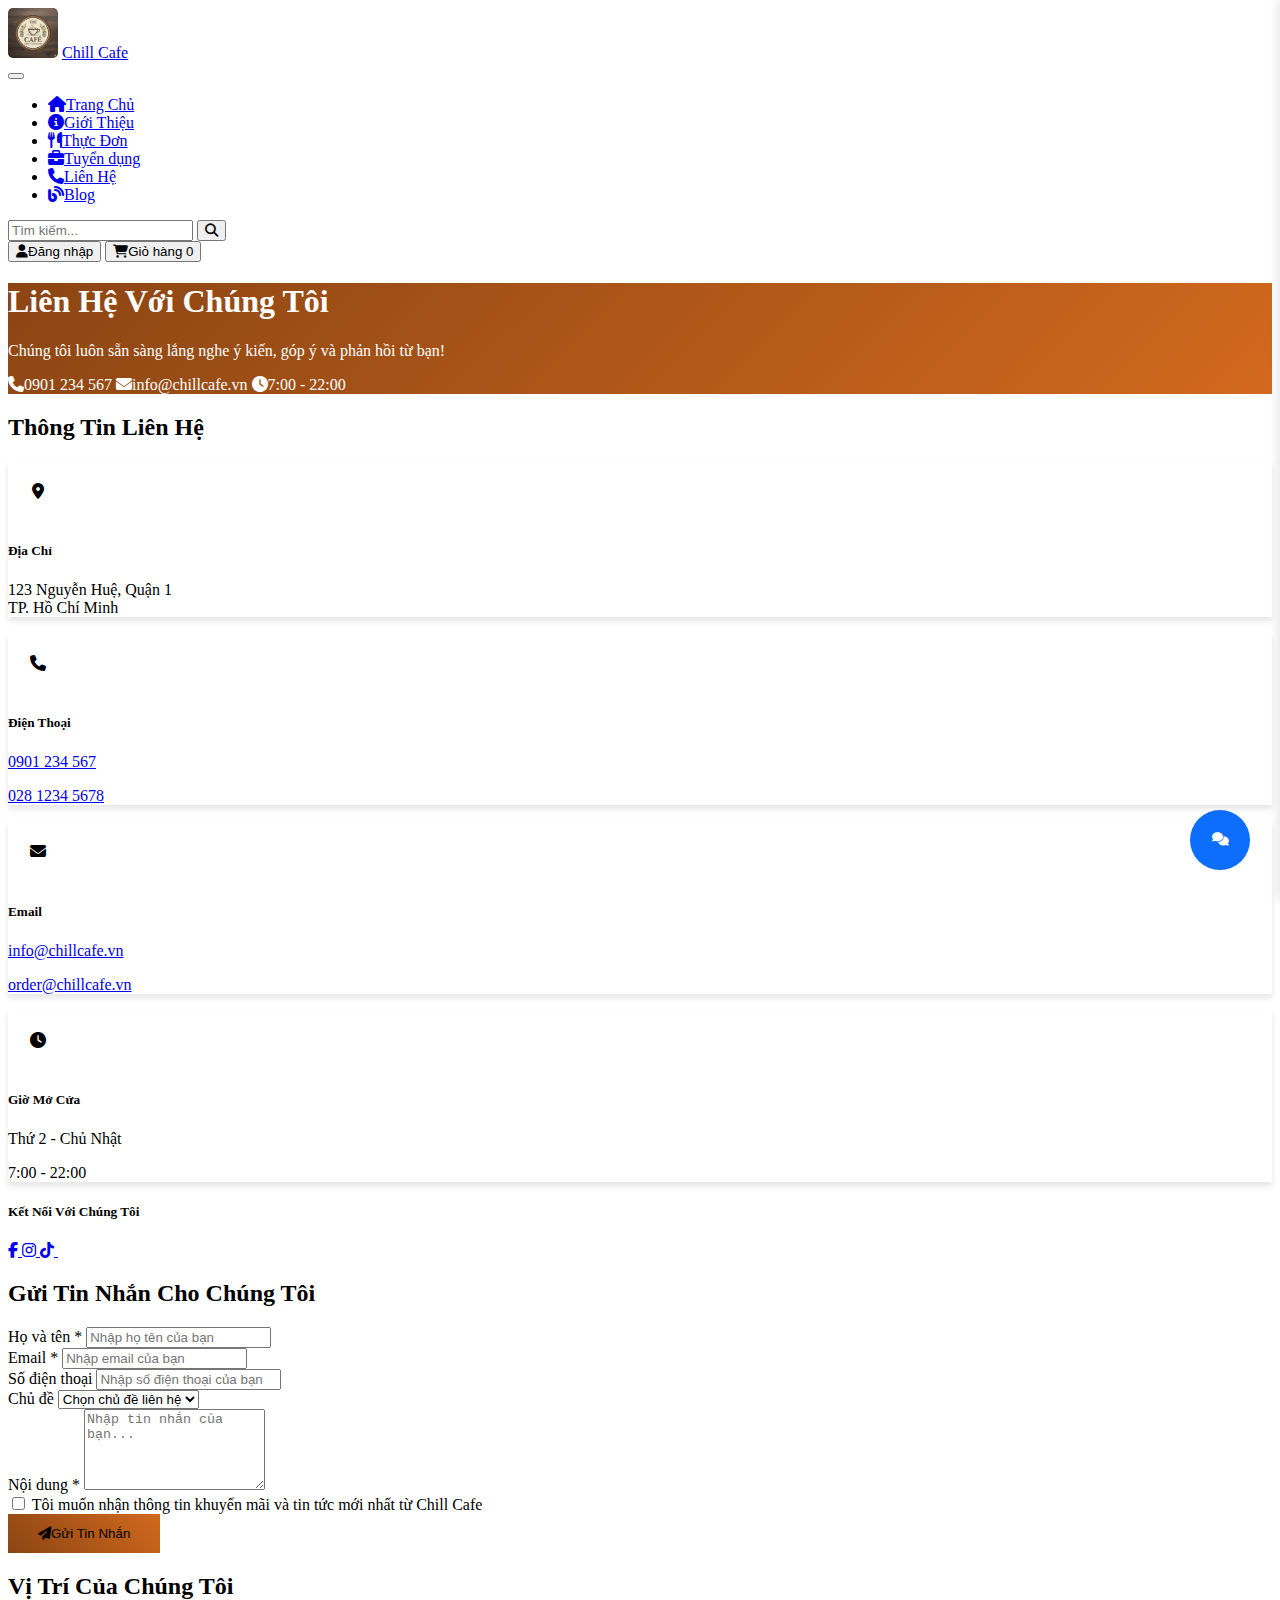
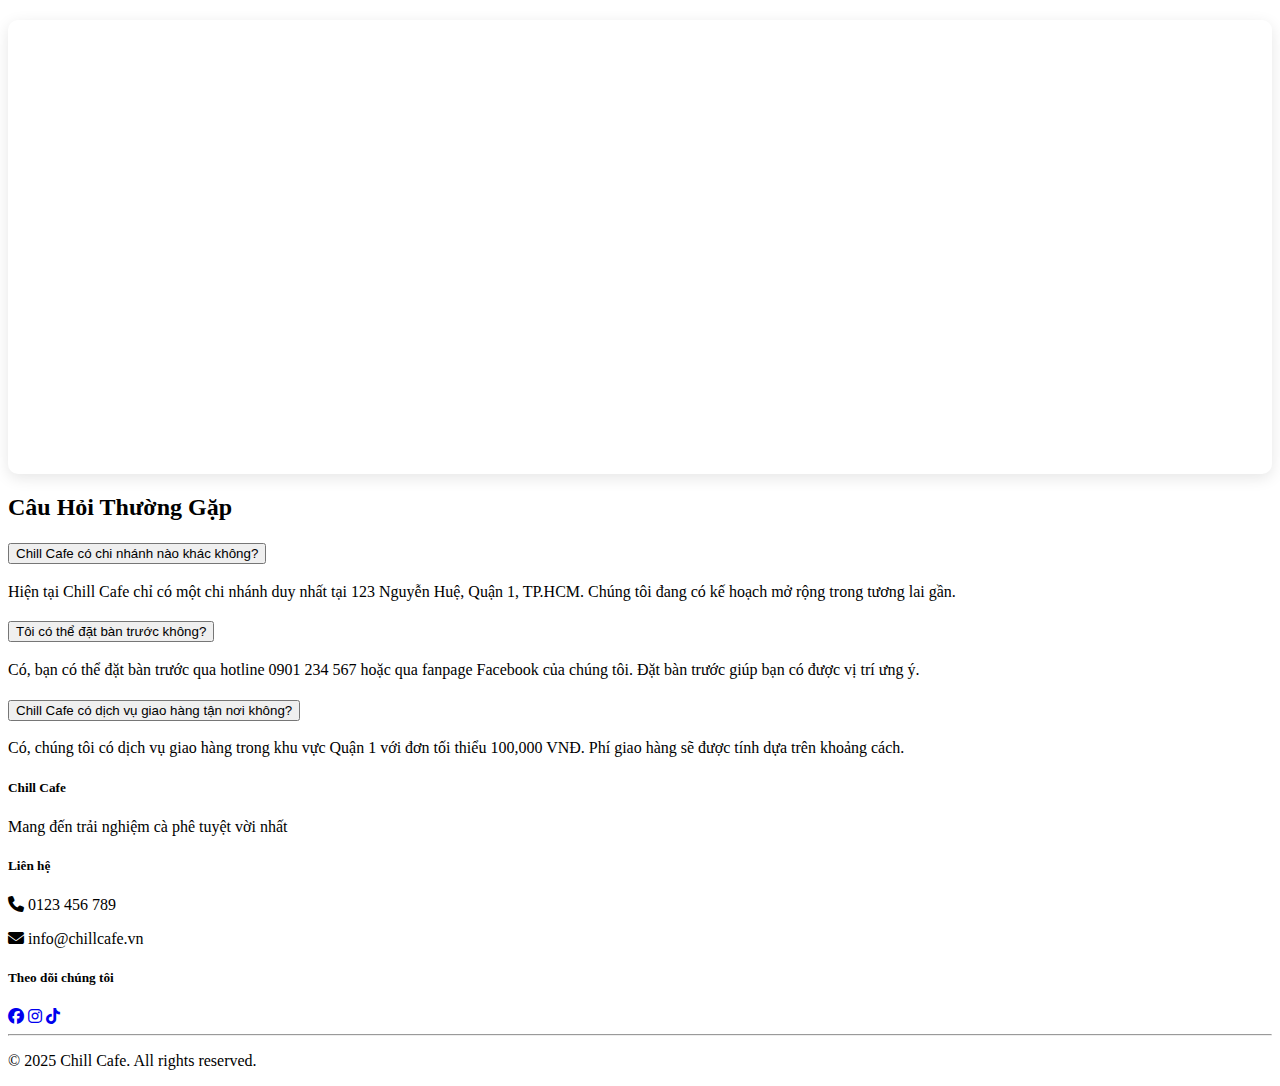
<file: pages/Contact.html>
<!DOCTYPE html>
<html lang="vi">
<head>
  <meta charset="UTF-8">
  <meta name="viewport" content="width=device-width, initial-scale=1.0">
  <title>Liên hệ - Chill Cafe</title>
  <link href="https://cdn.jsdelivr.net/npm/bootstrap@5.3.8/dist/css/bootstrap.min.css" rel="stylesheet"
        integrity="sha384-sRIl4kxILFvY47J16cr9ZwB07vP4J8+LH7qKQnuqkuIAvNWLzeN8tE5YBujZqJLB" crossorigin="anonymous">
  <link rel="stylesheet" href="https://cdnjs.cloudflare.com/ajax/libs/font-awesome/6.4.0/css/all.min.css">
  <link rel="stylesheet" href="../index.css">
  <link rel="stylesheet" href="Contact.css">
</head>

<body>
<!-- Phần code chung -->
<nav class="navbar navbar-expand-lg navbar-dark bg-dark sticky-top">
    <div class="container">
        <!-- Logo và Brand -->
        <div class="d-flex align-items-center">
            <img src="../Gemini_Generated_Image_8xwqe28xwqe28xwq.png" alt="Logo Chill Cafe" 
                 class="logo me-2" style="height: 50px; border-radius: 5px;">
            <a class="navbar-brand fw-bold fs-3" href="../index.html">Chill Cafe</a>
        </div>
        
        <!-- Nút toggle mobile -->
        <button class="navbar-toggler" type="button" data-bs-toggle="collapse" data-bs-target="#navbarContent" 
                aria-controls="navbarContent" aria-expanded="false" aria-label="Toggle navigation">
            <span class="navbar-toggler-icon"></span>
        </button>
        
        <!-- Nội dung navbar -->
        <div class="collapse navbar-collapse" id="navbarContent">
            <!-- Menu chính -->
            <ul class="navbar-nav me-auto mb-2 mb-lg-0">
                <li class="nav-item">
                    <a class="nav-link" href="../index.html">
                        <i class="fas fa-home me-1"></i>Trang Chủ
                    </a>
                </li>
                <li class="nav-item">
                    <a class="nav-link" href="about.html">
                        <i class="fas fa-info-circle me-1"></i>Giới Thiệu
                    </a>
                </li>
                <li class="nav-item">
                    <a class="nav-link" href="menu.html">
                        <i class="fas fa-utensils me-1"></i>Thực Đơn
                    </a>
                </li>
                <li class="nav-item">
                    <a class="nav-link" href="Jobs.html">
                        <i class="fas fa-briefcase me-1"></i>Tuyển dụng
                    </a>
                </li>
                <li class="nav-item">
                    <a class="nav-link active" href="Contact.html">
                        <i class="fas fa-phone me-1"></i>Liên Hệ
                    </a>
                </li>
                <li class="nav-item">
                    <a class="nav-link" href="blog.html">
                        <i class="fas fa-blog me-1"></i>Blog
                    </a>
                </li>
            </ul>
            
            <!-- Phần bên phải: Search, Login, Cart -->
            <div class="d-flex align-items-center gap-3">
                <!-- Search -->
                <div class="input-group" style="width: 250px;">
                    <input type="text" class="form-control" placeholder="Tìm kiếm..." id="search-input">
                    <button class="btn btn-outline-light" type="button" id="search-button">
                        <i class="fas fa-search"></i>
                    </button>
                </div>
                
                <!-- Login -->
                <button class="btn btn-outline-light" id="login-button">
                    <i class="fas fa-user me-1"></i>Đăng nhập
                </button>
                
                <!-- Cart -->
                <button class="btn btn-outline-light position-relative" onclick="toggleCart()" id="cart-button">
                    <i class="fas fa-shopping-cart me-1"></i>Giỏ hàng
                    <span id="cart-count" class="position-absolute top-0 start-100 translate-middle badge rounded-pill bg-danger">
                        0
                    </span>
                </button>
            </div>
        </div>
    </div>
</nav>
 


  
    <!-- Shopping Cart Sidebar -->
    <div id="cart-sidebar" class="cart-sidebar">
        <div class="p-3 border-bottom">
            <div class="d-flex justify-content-between align-items-center">
                <h3 class="mb-0">Giỏ hàng của bạn</h3>
                <button class="btn btn-sm btn-outline-secondary" id="close-cart">
                    <i class="fas fa-times"></i>
                </button>
            </div>
        </div>
        <div class="p-3" id="cart-items">
            <!-- Cart items will be added here dynamically -->
            <p class="text-muted text-center">Giỏ hàng của bạn đang trống</p>
        </div>
        <div class="p-3 border-top">
            <div class="d-flex justify-content-between mb-2">
                <span>Tạm tính:</span>
                <span id="cart-subtotal">0</span> VND
            </div>
            <div class="d-flex justify-content-between mb-2">
                <span>Phí vận chuyển:</span>
                <span id="cart-shipping">0</span> VND
            </div>
            <div class="d-flex justify-content-between mb-2">
                <span>Giảm giá:</span>
                <span id="cart-discount">0</span> VND
            </div>
        </div>
        <div class="p-3 border-top bg-light">
            <div class="d-flex justify-content-between mb-3">
                <strong>Tổng cộng:</strong>
                <strong><span id="cart-total">0</span> VND</strong>
            </div>
            <button class="btn btn-primary w-100" id="checkout-button">Thanh toán</button>
        </div>
    </div>

    <!-- Login Modal -->
    <div id="login-modal" class="modal">
        <div class="modal-dialog">
            <div class="modal-content">
                <div class="modal-header">
                    <h5 class="modal-title">Đăng nhập</h5>
                    <button type="button" class="btn-close" id="close-login"></button>
                </div>
                <div class="modal-body">
                    <form id="login-form">
                        <div class="mb-3">
                            <label for="username" class="form-label">Tên đăng nhập:</label>
                            <input type="text" class="form-control" id="username" required>
                        </div>
                        <div class="mb-3">
                            <label for="password" class="form-label">Mật khẩu:</label>
                            <input type="password" class="form-control" id="password" required>
                        </div>
                        <button type="submit" class="btn btn-primary w-100">Đăng nhập</button>
                    </form>
                    <p class="mt-3 text-center">Chưa có tài khoản? <a href="#">Đăng ký ngay</a></p>
                </div>
            </div>
        </div>
    </div>

    <!-- Contact Modal -->
    <div id="contact-modal" class="modal">
        <div class="modal-dialog">
            <div class="modal-content">
                <div class="modal-header">
                    <h5 class="modal-title">Tư vấn trực tuyến</h5>
                    <button type="button" class="btn-close" id="close-contact"></button>
                </div>
                <div class="modal-body">
                    <div class="mb-4">
                        <p><i class="fas fa-phone me-2"></i> Hotline: 028 1234 5678</p>
                        <p><i class="fas fa-envelope me-2"></i> Email: info@cafesang.com</p>
                        <p><i class="fas fa-clock me-2"></i> Thời gian: 7:00 - 22:00 hàng ngày</p>
                    </div>
                    <form id="contact-form">
                        <div class="mb-3">
                            <label for="contact-name" class="form-label">Họ tên:</label>
                            <input type="text" class="form-control" id="contact-name" required>
                        </div>
                        <div class="mb-3">
                            <label for="contact-phone" class="form-label">Số điện thoại:</label>
                            <input type="tel" class="form-control" id="contact-phone" required>
                        </div>
                        <div class="mb-3">
                            <label for="contact-message" class="form-label">Nội dung tư vấn:</label>
                            <textarea class="form-control" id="contact-message" rows="4" required></textarea>
                        </div>
                        <button type="submit" class="btn btn-primary w-100">Gửi yêu cầu</button>
                    </form>
                </div>
            </div>
        </div>
    </div>

    <!-- Floating Contact Button -->
    <div class="floating-contact">
        <button class="contact-btn" id="contact-button">
            <i class="fas fa-comments"></i>
            <span class="tooltip">Tư vấn trực tuyến</span>
        </button>
    </div>

  <!-- Phần riêng - Liên hệ -->
  <!-- Hero Section -->
  <section class="contact-hero py-5">
    <div class="container">
      <div class="row justify-content-center text-center">
        <div class="col-lg-8">
          <h1 class="display-4 fw-bold mb-3">Liên Hệ Với Chúng Tôi</h1>
          <p class="lead mb-4">Chúng tôi luôn sẵn sàng lắng nghe ý kiến, góp ý và phản hồi từ bạn!</p>
          <div class="d-flex flex-wrap justify-content-center gap-3">
            <span class="badge bg-light text-dark fs-6 p-2"><i class="fas fa-phone me-2"></i>0901 234 567</span>
            <span class="badge bg-light text-dark fs-6 p-2"><i class="fas fa-envelope me-2"></i>info@chillcafe.vn</span>
            <span class="badge bg-light text-dark fs-6 p-2"><i class="fas fa-clock me-2"></i>7:00 - 22:00</span>
          </div>
        </div>
      </div>
    </div>
  </section>

  <!-- Contact Information & Form -->
  <section class="py-5">
    <div class="container">
      <div class="row g-5">
        
        <!-- Contact Information -->
        <div class="col-lg-4">
          <h2 class="fw-bold mb-4">Thông Tin Liên Hệ</h2>
          
          <div class="card contact-card mb-4">
            <div class="card-body text-center">
              <div class="contact-icon bg-primary text-white mx-auto">
                <i class="fas fa-map-marker-alt fs-4"></i>
              </div>
              <h5>Địa Chỉ</h5>
              <p class="text-muted mb-0">123 Nguyễn Huệ, Quận 1<br>TP. Hồ Chí Minh</p>
            </div>
          </div>
          
          <div class="card contact-card mb-4">
            <div class="card-body text-center">
              <div class="contact-icon bg-success text-white mx-auto">
                <i class="fas fa-phone fs-4"></i>
              </div>
              <h5>Điện Thoại</h5>
              <p class="text-muted mb-2">
                <a href="tel:+84901234567" class="text-decoration-none">0901 234 567</a>
              </p>
              <p class="text-muted mb-0">
                <a href="tel:+842812345678" class="text-decoration-none">028 1234 5678</a>
              </p>
            </div>
          </div>
          
          <div class="card contact-card mb-4">
            <div class="card-body text-center">
              <div class="contact-icon bg-warning text-white mx-auto">
                <i class="fas fa-envelope fs-4"></i>
              </div>
              <h5>Email</h5>
              <p class="text-muted mb-2">
                <a href="mailto:info@chillcafe.vn" class="text-decoration-none">info@chillcafe.vn</a>
              </p>
              <p class="text-muted mb-0">
                <a href="mailto:order@chillcafe.vn" class="text-decoration-none">order@chillcafe.vn</a>
              </p>
            </div>
          </div>
          
          <div class="card contact-card">
            <div class="card-body text-center">
              <div class="contact-icon bg-info text-white mx-auto">
                <i class="fas fa-clock fs-4"></i>
              </div>
              <h5>Giờ Mở Cửa</h5>
              <p class="text-muted mb-1">Thứ 2 - Chủ Nhật</p>
              <p class="text-muted mb-0 fw-bold">7:00 - 22:00</p>
            </div>
          </div>
          
          <!-- Social Media -->
          <div class="mt-4">
            <h5 class="fw-bold mb-3">Kết Nối Với Chúng Tôi</h5>
            <div class="d-flex gap-3 justify-content-center">
              <a href="#" class="btn btn-outline-primary btn-lg rounded-circle">
                <i class="fab fa-facebook-f"></i>
              </a>
              <a href="#" class="btn btn-outline-danger btn-lg rounded-circle">
                <i class="fab fa-instagram"></i>
              </a>
              <a href="#" class="btn btn-outline-dark btn-lg rounded-circle">
                <i class="fab fa-tiktok"></i>
              </a>
              <a href="#" class="btn btn-outline-success btn-lg rounded-circle">
                <i class="fab fa-zalo"></i>
              </a>
            </div>
          </div>
        </div>

        <!-- Contact Form -->
        <div class="col-lg-8">
          <div class="card shadow border-0">
            <div class="card-body p-4 p-md-5">
              <h2 class="fw-bold mb-4">Gửi Tin Nhắn Cho Chúng Tôi</h2>
              <form id="contactForm">
                <div class="row g-3">
                  <div class="col-md-6">
                    <label for="name" class="form-label fw-semibold">Họ và tên <span class="text-danger">*</span></label>
                    <input type="text" class="form-control form-control-lg" id="name" placeholder="Nhập họ tên của bạn" required>
                  </div>
                  <div class="col-md-6">
                    <label for="email" class="form-label fw-semibold">Email <span class="text-danger">*</span></label>
                    <input type="email" class="form-control form-control-lg" id="email" placeholder="Nhập email của bạn" required>
                  </div>
                  <div class="col-12">
                    <label for="phone" class="form-label fw-semibold">Số điện thoại</label>
                    <input type="tel" class="form-control form-control-lg" id="phone" placeholder="Nhập số điện thoại của bạn">
                  </div>
                  <div class="col-12">
                    <label for="subject" class="form-label fw-semibold">Chủ đề</label>
                    <select class="form-select form-select-lg" id="subject">
                      <option value="">Chọn chủ đề liên hệ</option>
                      <option value="feedback">Góp ý - Phản hồi</option>
                      <option value="complaint">Khiếu nại</option>
                      <option value="partnership">Hợp tác</option>
                      <option value="career">Tuyển dụng</option>
                      <option value="other">Khác</option>
                    </select>
                  </div>
                  <div class="col-12">
                    <label for="message" class="form-label fw-semibold">Nội dung <span class="text-danger">*</span></label>
                    <textarea class="form-control form-control-lg" id="message" rows="5" placeholder="Nhập tin nhắn của bạn..." required></textarea>
                  </div>
                  <div class="col-12">
                    <div class="form-check">
                      <input class="form-check-input" type="checkbox" id="newsletter">
                      <label class="form-check-label" for="newsletter">
                        Tôi muốn nhận thông tin khuyến mãi và tin tức mới nhất từ Chill Cafe
                      </label>
                    </div>
                  </div>
                  <div class="col-12">
                    <button type="submit" class="btn btn-contact btn-lg w-100">
                      <i class="fas fa-paper-plane me-2"></i>Gửi Tin Nhắn
                    </button>
                  </div>
                </div>
              </form>
            </div>
          </div>
        </div>
      </div>
    </div>
  </section>

  <!-- Google Map -->
  <section class="py-5 bg-light">
    <div class="container">
      <div class="row justify-content-center">
        <div class="col-lg-10">
          <h2 class="text-center fw-bold mb-4">Vị Trí Của Chúng Tôi</h2>
          <div class="map-container">
            <iframe 
              src="https://www.google.com/maps/embed?pb=!1m18!1m12!1m3!1d3919.635698755875!2d106.67937427505222!3d10.762955889390393!2m3!1f0!2f0!3f0!3m2!1i1024!2i768!4f13.1!3m3!1m2!1s0x31752f1c06f4e1dd%3A0x43900f1d6a8b3f8e!2s123%20Nguy%E1%BB%85n%20Hu%E1%BB%87%2C%20B%E1%BA%BFn%20Ngh%C3%A9%2C%20Qu%E1%BA%ADn%201%2C%20Th%C3%A0nh%20ph%E1%BB%91%20H%E1%BB%93%20Ch%C3%AD%20Minh%2C%20Vietnam!5e0!3m2!1sen!2s!4v1700000000000!5m2!1sen!2s" 
              width="100%" 
              height="450" 
              style="border:0;" 
              allowfullscreen="" 
              loading="lazy" 
              referrerpolicy="no-referrer-when-downgrade">
            </iframe>
          </div>
        </div>
      </div>
    </div>
  </section>

  <!-- FAQ Section -->
  <section class="py-5">
    <div class="container">
      <h2 class="text-center fw-bold mb-5">Câu Hỏi Thường Gặp</h2>
      <div class="row justify-content-center">
        <div class="col-lg-8">
          <div class="accordion" id="faqAccordion">
            <div class="accordion-item">
              <h3 class="accordion-header">
                <button class="accordion-button" type="button" data-bs-toggle="collapse" data-bs-target="#faq1">
                  Chill Cafe có chi nhánh nào khác không?
                </button>
              </h3>
              <div id="faq1" class="accordion-collapse collapse show" data-bs-parent="#faqAccordion">
                <div class="accordion-body">
                  Hiện tại Chill Cafe chỉ có một chi nhánh duy nhất tại 123 Nguyễn Huệ, Quận 1, TP.HCM. Chúng tôi đang có kế hoạch mở rộng trong tương lai gần.
                </div>
              </div>
            </div>
            
            <div class="accordion-item">
              <h3 class="accordion-header">
                <button class="accordion-button collapsed" type="button" data-bs-toggle="collapse" data-bs-target="#faq2">
                  Tôi có thể đặt bàn trước không?
                </button>
              </h3>
              <div id="faq2" class="accordion-collapse collapse" data-bs-parent="#faqAccordion">
                <div class="accordion-body">
                  Có, bạn có thể đặt bàn trước qua hotline 0901 234 567 hoặc qua fanpage Facebook của chúng tôi. Đặt bàn trước giúp bạn có được vị trí ưng ý.
                </div>
              </div>
            </div>
            
            <div class="accordion-item">
              <h3 class="accordion-header">
                <button class="accordion-button collapsed" type="button" data-bs-toggle="collapse" data-bs-target="#faq3">
                  Chill Cafe có dịch vụ giao hàng tận nơi không?
                </button>
              </h3>
              <div id="faq3" class="accordion-collapse collapse" data-bs-parent="#faqAccordion">
                <div class="accordion-body">
                  Có, chúng tôi có dịch vụ giao hàng trong khu vực Quận 1 với đơn tối thiểu 100,000 VNĐ. Phí giao hàng sẽ được tính dựa trên khoảng cách.
                </div>
              </div>
            </div>
          </div>
        </div>
      </div>
    </div>
  </section>

  <!-- Footer -->
  <footer class="bg-dark text-light py-5">
    <div class="container">
      <div class="row">
        <div class="col-md-4 mb-4">
          <h5>Chill Cafe</h5>
          <p class="mb-0">Mang đến trải nghiệm cà phê tuyệt vời nhất</p>
        </div>
        <div class="col-md-4 mb-4">
          <h5>Liên hệ</h5>
          <p class="mb-1"><i class="fas fa-phone me-2"></i> 0123 456 789</p>
          <p class="mb-0"><i class="fas fa-envelope me-2"></i> info@chillcafe.vn</p>
        </div>
        <div class="col-md-4 mb-4">
          <h5>Theo dõi chúng tôi</h5>
          <div class="d-flex gap-3 mt-3">
            <a href="#" class="text-light fs-4"><i class="fab fa-facebook"></i></a>
            <a href="#" class="text-light fs-4"><i class="fab fa-instagram"></i></a>
            <a href="#" class="text-light fs-4"><i class="fab fa-tiktok"></i></a>
          </div>
        </div>
      </div>
      <hr class="my-4">
      <div class="text-center">
        <p class="mb-0">&copy; 2025 Chill Cafe. All rights reserved.</p>
      </div>
    </div>
  </footer>

  <script src="https://cdn.jsdelivr.net/npm/bootstrap@5.3.8/dist/js/bootstrap.bundle.min.js"
    integrity="sha384-FKyoEForCGlyvwx9Hj09JcYn3nv7wiPVlz7YYwJrWVcXK/BmnVDxM+D2scQbITxI"
    crossorigin="anonymous"></script>
  <script src="../index.js"></script>
  <script src="Contact.js"></script>  
</body>
</html>
</file>
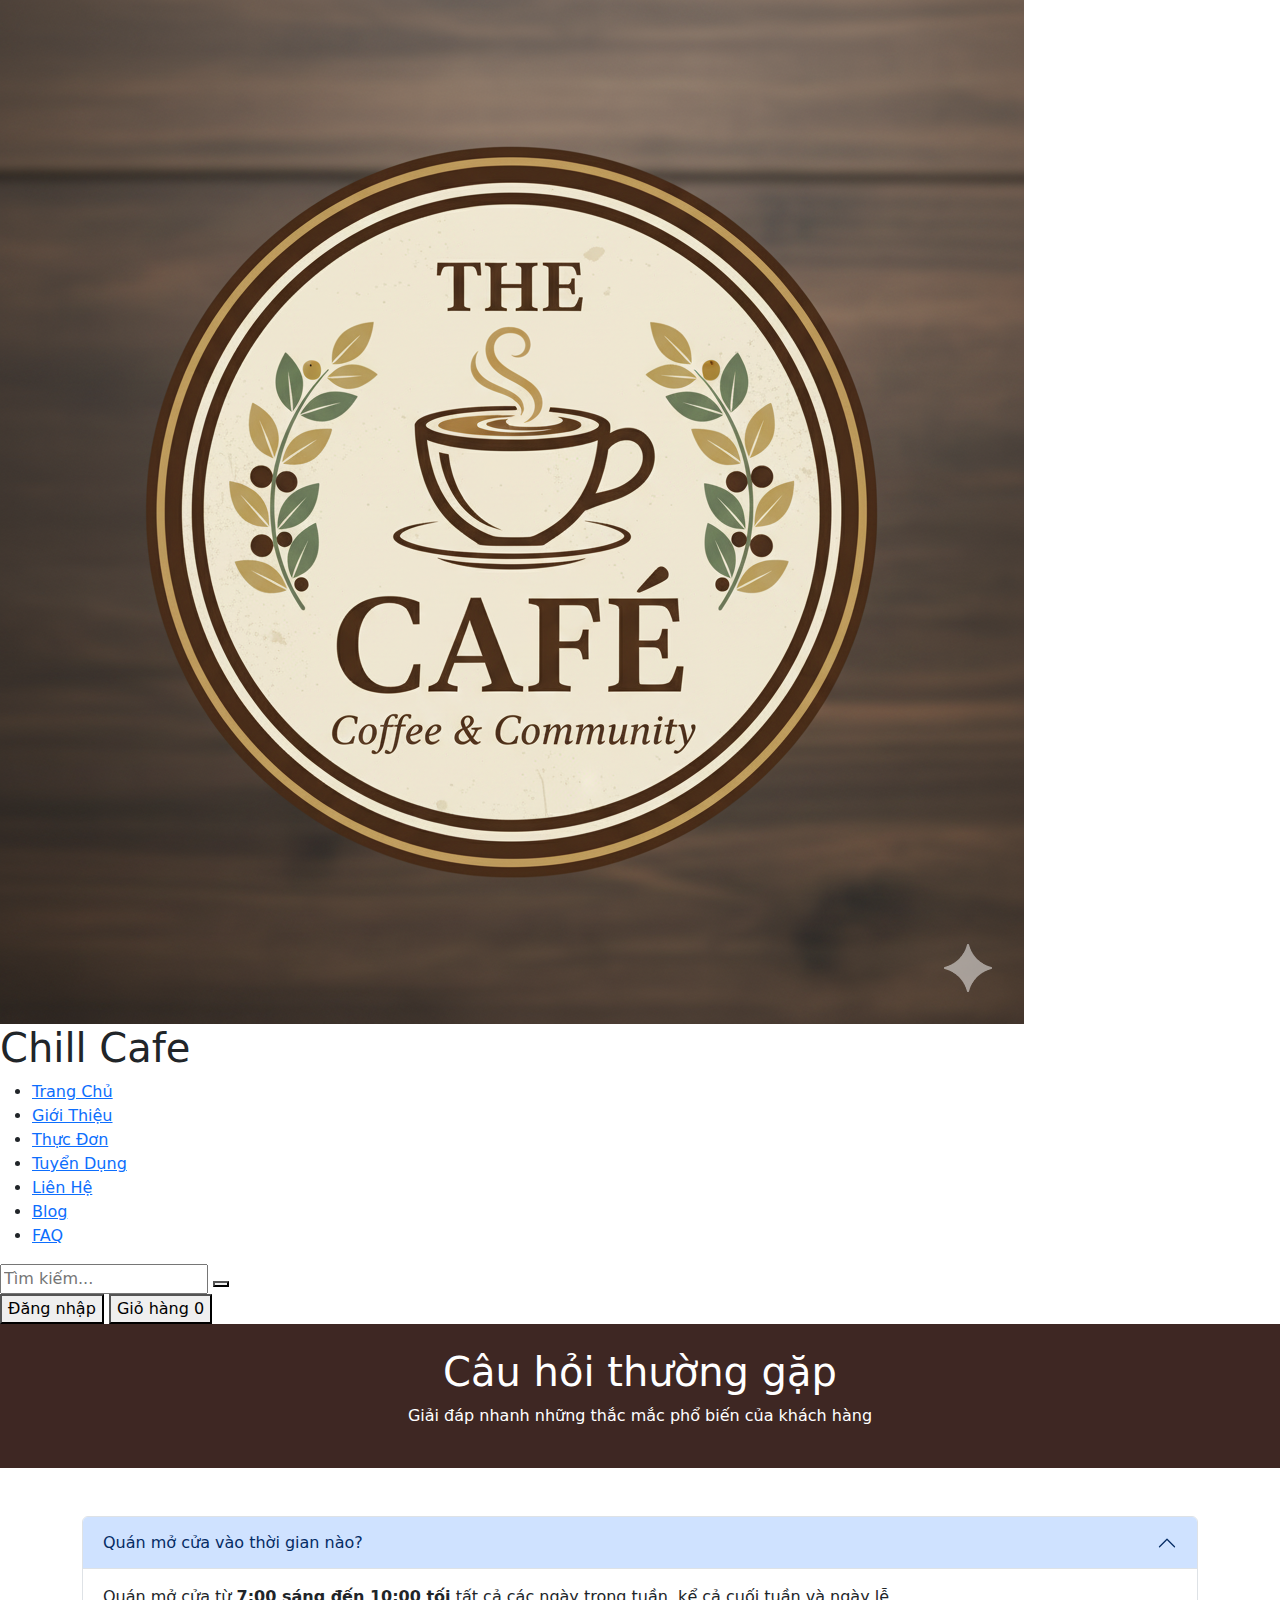
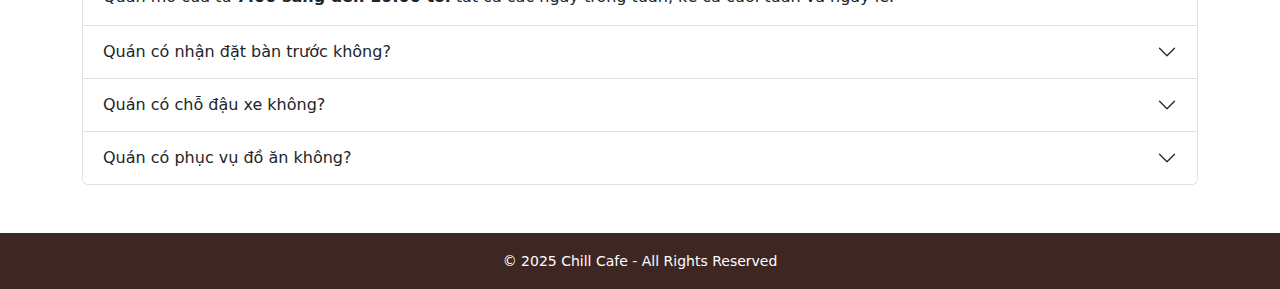
<file: pages/FAQ.html>
<!DOCTYPE html>
<html lang="vi">
<head>
  <meta charset="UTF-8">
  <meta name="viewport" content="width=device-width, initial-scale=1">
  <title>FAQ - Chill Cafe</title>

  <!-- Bootstrap 5 CDN -->
  <link href="https://cdn.jsdelivr.net/npm/bootstrap@5.3.3/dist/css/bootstrap.min.css" rel="stylesheet">
  
  <link href="stylenhan.css" rel="stylesheet">
  <link rel="stylesheet" href="../index.css">
</head>
<body>
  
<!-- Navigation Bar -->
        <nav>
            <div class="nav-left">
                <img src="../Gemini_Generated_Image_8xwqe28xwqe28xwq.png" alt="Logo Chill Cafe" class="logo">
                <h1>Chill Cafe</h1>
            </div>
    
            <div class="nav-center">
                <ul>
                    <li><a href="../index.html" onclick="showPage('home')">Trang Chủ</a></li>
                    <li><a href="about.html">Giới Thiệu</a></li>
                    <li><a href="menu.html" onclick="showPage('menu')">Thực Đơn</a></li>
                    <li><a href="Jobs.html" onclick="showPage('products')">Tuyển Dụng</a></li>
                    <li><a href="Contact.html" onclick="showPage('contact')">Liên Hệ</a></li>
                    <li><a href="blog.html" onclick="showPage('blog')">Blog</a></li>
                    <li><a href="FAQ.html">FAQ</a></li>
                </ul>
            </div>
    
            <div class="nav-right">
                <div class="search-container">
                    <input type="text" placeholder="Tìm kiếm..." id="search-input">
                    <button onclick="performSearch()"><i class="fas fa-search"></i></button>
                </div>
                <button class="btn-login" onclick="openLogin()"><i class="fas fa-user"></i> Đăng nhập</button>
                <button class="btn-cart" onclick="toggleCart()"><i class="fas fa-shopping-cart"></i> Giỏ hàng <span
                        id="cart-count">0</span></button>
            </div>
        </nav>
  
  <!-- Header (phần riêng) -->
  <header class="text-white text-center py-4 midcolor">
    <h1>Câu hỏi thường gặp</h1>
    <p>Giải đáp nhanh những thắc mắc phổ biến của khách hàng</p>
  </header>

  <!-- FAQ Section -->
  <section class="container my-5">
    <!--link: https://getbootstrap.com/docs/5.0/components/accordion/-->
    <div class="accordion" id="faqAccordion">

      <div class="accordion-item">
        <h2 class="accordion-header" id="faq1">
          <button class="accordion-button" type="button" data-bs-toggle="collapse" data-bs-target="#answer1" aria-expanded="true" aria-controls="answer1">
            Quán mở cửa vào thời gian nào?
          </button>
        </h2>
        <div id="answer1" class="accordion-collapse collapse show" aria-labelledby="faq1" data-bs-parent="#faqAccordion">
          <div class="accordion-body">
            Quán mở cửa từ <strong>7:00 sáng đến 10:00 tối</strong> tất cả các ngày trong tuần, kể cả cuối tuần và ngày lễ.
          </div>
        </div>
      </div>

      <div class="accordion-item">
        <h2 class="accordion-header" id="faq2">
          <button class="accordion-button collapsed" type="button" data-bs-toggle="collapse" data-bs-target="#answer2" aria-expanded="false" aria-controls="answer2">
            Quán có nhận đặt bàn trước không?
          </button>
        </h2>
        <div id="answer2" class="accordion-collapse collapse" aria-labelledby="faq2" data-bs-parent="#faqAccordion">
          <div class="accordion-body">
            Có. Bạn có thể đặt bàn trước qua số điện thoại <strong>0909 888 777</strong> hoặc gửi yêu cầu trên trang <a href="lienhe.html">Liên hệ</a>.
          </div>
        </div>
      </div>

      <div class="accordion-item">
        <h2 class="accordion-header" id="faq3">
          <button class="accordion-button collapsed" type="button" data-bs-toggle="collapse" data-bs-target="#answer3" aria-expanded="false" aria-controls="answer3">
            Quán có chỗ đậu xe không?
          </button>
        </h2>
        <div id="answer3" class="accordion-collapse collapse" aria-labelledby="faq3" data-bs-parent="#faqAccordion">
          <div class="accordion-body">
            Quán có bãi giữ xe miễn phí cho xe máy và ô tô nhỏ, nằm ngay phía trước quán.
          </div>
        </div>
      </div>

      <div class="accordion-item">
        <h2 class="accordion-header" id="faq4">
          <button class="accordion-button collapsed" type="button" data-bs-toggle="collapse" data-bs-target="#answer4" aria-expanded="false" aria-controls="answer4">
            Quán có phục vụ đồ ăn không?
          </button>
        </h2>
        <div id="answer4" class="accordion-collapse collapse" aria-labelledby="faq4" data-bs-parent="#faqAccordion">
          <div class="accordion-body">
            Ngoài cà phê và đồ uống, quán có phục vụ bánh ngọt và món ăn nhẹ được chế biến tại chỗ mỗi ngày.
          </div>
        </div>
      </div>

    </div>
  </section>

  <!-- Footer -->
  <footer class="text-white text-center py-3 midcolor">
    <small>&copy; 2025 Chill Cafe - All Rights Reserved</small>
  </footer>

  <script src="https://cdn.jsdelivr.net/npm/bootstrap@5.3.3/dist/js/bootstrap.bundle.min.js"></script>
</body>
</html>
</file>
<file: pages/Contact.css>
/* CSS tối thiểu cho trang Contact */
    .contact-hero {
        background: linear-gradient(135deg, #8B4513 0%, #D2691E 100%);
        color: white;
    }
    
    .contact-card {
        transition: transform 0.3s ease;
        border: none;
        box-shadow: 0 4px 6px rgba(0,0,0,0.1);
    }
    
    .contact-card:hover {
        transform: translateY(-5px);
    }
    
    .map-container {
        border-radius: 10px;
        overflow: hidden;
        box-shadow: 0 4px 15px rgba(0,0,0,0.1);
    }
    
    .btn-contact {
        background: linear-gradient(45deg, #8B4513, #D2691E);
        border: none;
        padding: 12px 30px;
    }
    
    .btn-contact:hover {
        background: linear-gradient(45deg, #654321, #A0522D);
        transform: translateY(-2px);
    }
    
    .contact-icon {
        width: 60px;
        height: 60px;
        display: flex;
        align-items: center;
        justify-content: center;
        border-radius: 50%;
        margin-bottom: 1rem;
    }
</file>
<file: pages/stylenhan.css>
.midcolor {
    background-color: #3e2723;
}
.btn-color{
    border: none !important;
    background-color: #3e2723;
}

.btn-color:hover{
    background-color: #201412;
}


  /* Ảnh full chiều ngang, giữ tỉ lệ gốc */
  .carousel-img {
    width: 100%;
    height: auto;
    object-fit: cover;
  }

  /* Giới hạn chiều cao nếu muốn */
  @media (min-width: 992px) {
    .carousel-img {
      max-height: 500px; /* tùy bạn chỉnh */
    }
  }
</file>
<file: index.css>
/* CSS tối thiểu - chỉ những phần không thể thực hiện với Bootstrap */
        .hero-section {
            background: linear-gradient(rgba(0, 0, 0, 0.5), rgba(0, 0, 0, 0.5)), 
                        url('https://images.unsplash.com/photo-1495474472287-4d71bcdd2085?auto=format&fit=crop&w=1200&q=80');
            background-size: cover;
            background-position: center;
            color: white;
            padding: 100px 0;
            text-align: center;
        }
        
        .coffee-item img, .gallery-slide img {
            width: 100%;
            height: 200px;
            object-fit: cover;
            border-radius: 8px;
        }
        
        .cart-sidebar {
            position: fixed;
            top: 0;
            right: -400px;
            width: 400px;
            height: 100%;
            background: white;
            box-shadow: -2px 0 10px rgba(0, 0, 0, 0.1);
            transition: right 0.3s ease;
            z-index: 1050;
            overflow-y: auto;
        }
        
        .cart-sidebar.active {
            right: 0;
        }
        
        .modal {
            display: none;
            position: fixed;
            top: 0;
            left: 0;
            width: 100%;
            height: 100%;
            background: rgba(0, 0, 0, 0.5);
            z-index: 1060;
            align-items: center;
            justify-content: center;
        }
        
        .modal.active {
            display: flex;
        }
        
        .floating-contact {
            position: fixed;
            bottom: 30px;
            right: 30px;
            z-index: 1040;
        }
        
        .contact-btn {
            width: 60px;
            height: 60px;
            border-radius: 50%;
            background: #0d6efd;
            color: white;
            border: none;
            display: flex;
            align-items: center;
            justify-content: center;
            position: relative;
        }
        
        .contact-btn .tooltip {
            position: absolute;
            bottom: 100%;
            right: 0;
            background: #333;
            color: white;
            padding: 5px 10px;
            border-radius: 4px;
            white-space: nowrap;
            margin-bottom: 10px;
            opacity: 0;
            transition: opacity 0.3s;
            pointer-events: none;
        }
        
        .contact-btn:hover .tooltip {
            opacity: 1;
        }
        
        .gallery-slider {
            position: relative;
            overflow: hidden;
        }
        
        .gallery-track {
            display: flex;
            transition: transform 0.5s ease;
        }
        
        .gallery-slide {
            min-width: 33.33%;
            padding: 0 10px;
        }
        
        .gallery-nav {
            position: absolute;
            top: 50%;
            transform: translateY(-50%);
            background: rgba(0, 0, 0, 0.5);
            color: white;
            border: none;
            width: 40px;
            height: 40px;
            border-radius: 50%;
            z-index: 10;
        }
        
        .gallery-prev {
            left: 10px;
        }
        
        .gallery-next {
            right: 10px;
        }
        
        @media (max-width: 768px) {
            .cart-sidebar {
                width: 100%;
                right: -100%;
            }
            
            .gallery-slide {
                min-width: 100%;
            }
        }
</file>
